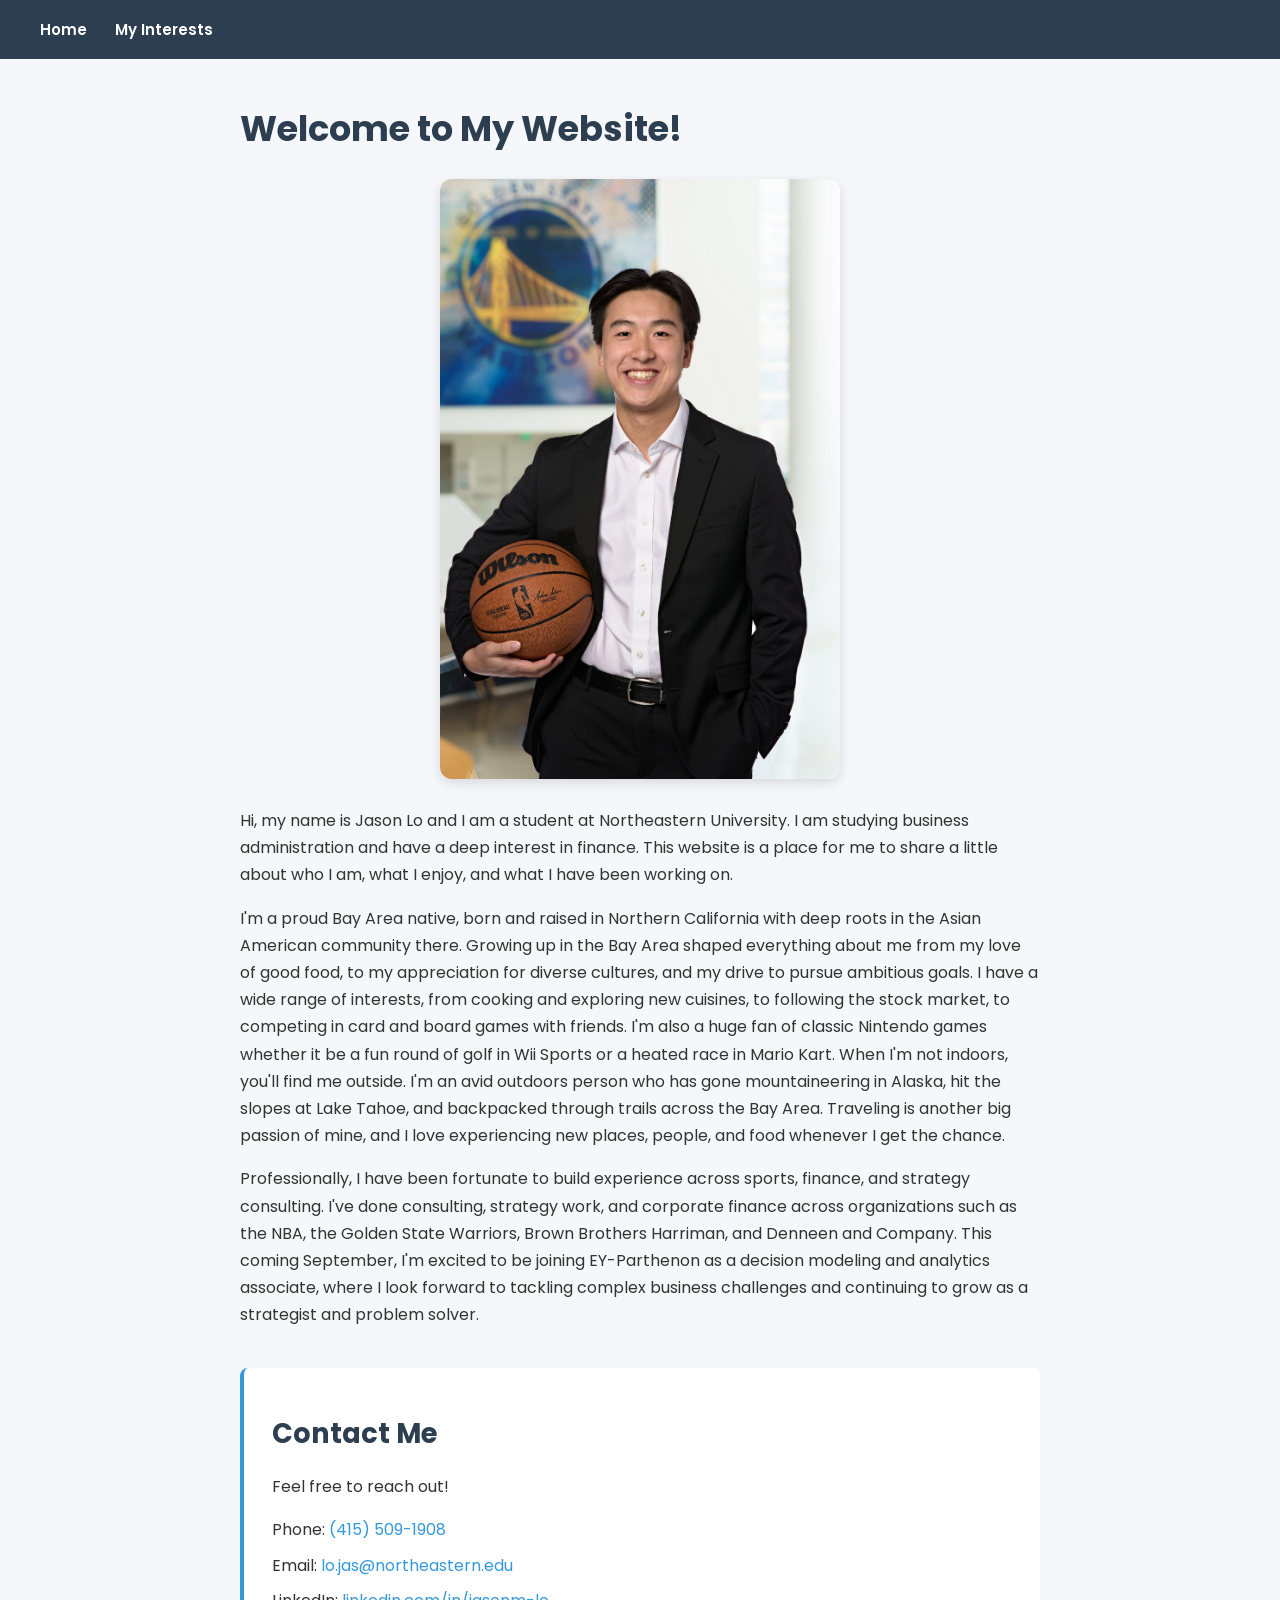
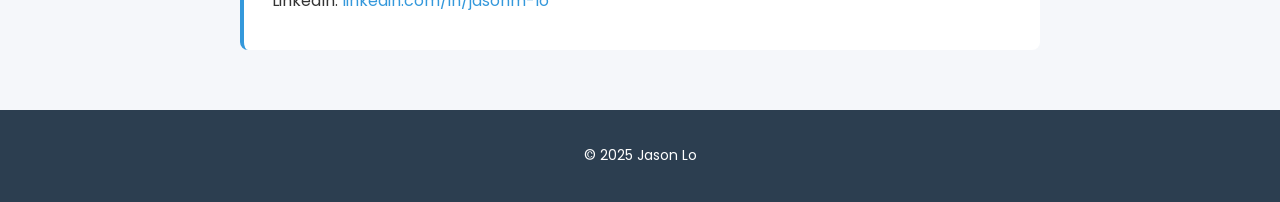
<file: index.html>
<!DOCTYPE html>
<html lang="en">
<head>
  <meta charset="UTF-8" />
  <meta name="viewport" content="width=device-width, initial-scale=1.0"/>
  <title>Your Name | Home</title>
  <link rel="stylesheet" href="style.css" />
  <!-- Custom font from Google Fonts (counts as customization #1) -->
  <link href="https://fonts.googleapis.com/css2?family=Poppins:wght@400;600;700&display=swap" rel="stylesheet"/>
</head>
<body>

  <!-- Navigation -->
  <header>
    <nav>
      <a href="index.html">Home</a>
      <a href="interests.html">My Interests</a>
    </nav>
  </header>

  <!-- Main Content -->
  <main>
    <h1>Welcome to My Website!</h1>

    <img src="profile.jpg" alt="A photo of me" class="profile-img" />

    <section class="intro">
      <p>
        Hi, my name is Jason Lo and I am a student at Northeastern University.
        I am studying business administration and have a deep interest in finance.
        This website is a place for me to share a little about who I am,
        what I enjoy, and what I have been working on.
      </p>
      <p>
        I'm a proud Bay Area native, born and raised in Northern California with deep roots 
        in the Asian American community there. Growing up in the Bay Area shaped everything 
        about me from my love of good food, to my appreciation for diverse cultures, and my 
        drive to pursue ambitious goals. I have a wide range of interests, from cooking and 
        exploring new cuisines, to following the stock market, to competing in card and board 
        games with friends. I'm also a huge fan of classic Nintendo games whether it be a fun
        round of golf in Wii Sports or a heated race in Mario Kart. When I'm not indoors, 
        you'll find me outside. I'm an avid outdoors person who has gone mountaineering in Alaska, hit 
        the slopes at Lake Tahoe, and backpacked through trails across the Bay Area. 
        Traveling is another big passion of mine, and I love experiencing new places, 
        people, and food whenever I get the chance.
      </p>
      <p>
        Professionally, I have been fortunate to build experience across sports, finance, 
        and strategy consulting. I've done consulting, strategy work, and corporate finance across
        organizations such as the NBA, the Golden State Warriors, Brown Brothers Harriman, and 
        Denneen and Company. This coming September, I'm excited to be joining EY-Parthenon 
        as a decision modeling and analytics associate, where I look forward to tackling 
        complex business challenges and continuing to grow as a strategist and problem solver.
      </p>
    </section>

    <!-- Contact Section -->
    <section class="contact">
      <h2>Contact Me</h2>
      <p>Feel free to reach out!</p>
      <ul>
        <li>Phone: <a href="tel:4155091908">(415) 509-1908</a></li>
        <li>Email: <a href="mailto:lo.jas@northeastern.edu">lo.jas@northeastern.edu</a></li>
        <li>LinkedIn: <a href="https://www.linkedin.com/in/jasonm-lo/" target="_blank">linkedin.com/in/jasonm-lo</a></li>
      </ul>
    </section>
  </main>

  <footer>
    <p>&copy; 2025 Jason Lo</p>
  </footer>

</body>
</html>
</file>
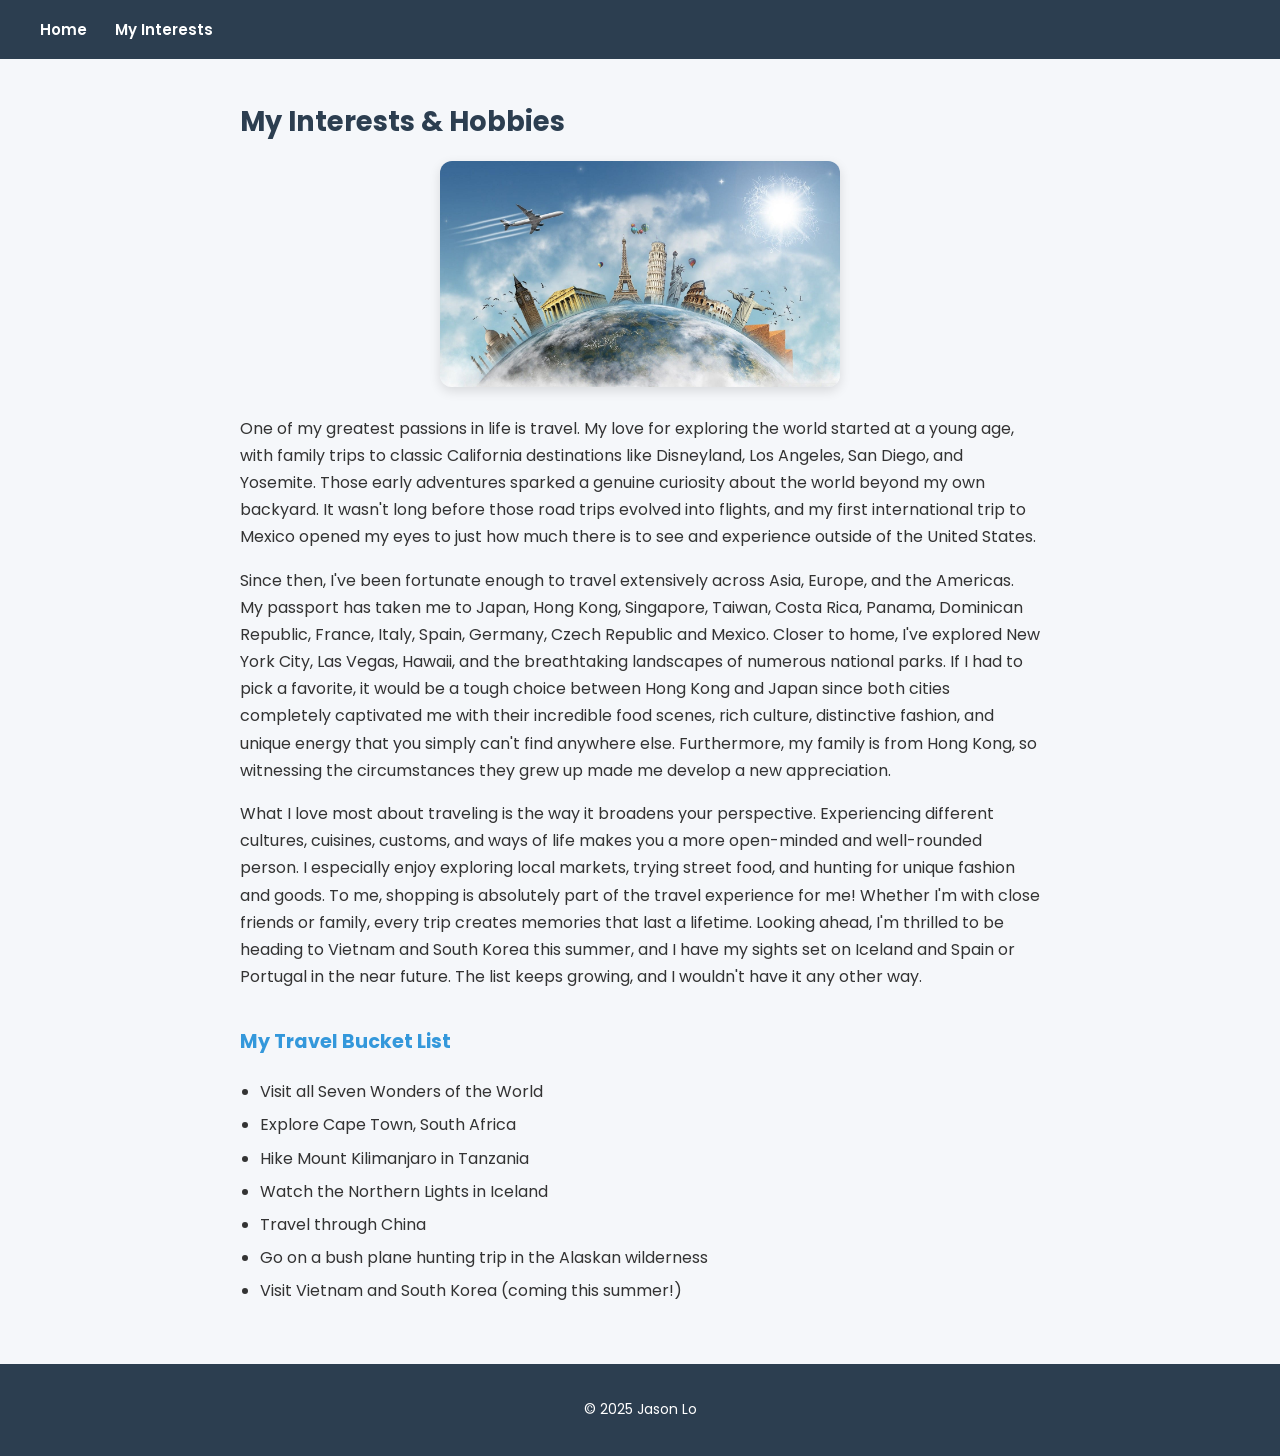
<file: interests.html>
<!DOCTYPE html>
<html lang="en">
<head>
  <meta charset="UTF-8" />
  <meta name="viewport" content="width=device-width, initial-scale=1.0"/>
  <title>Jason Lo | My Interests</title>
  <link rel="stylesheet" href="style.css" />
  <link href="https://fonts.googleapis.com/css2?family=Poppins:wght@400;600;700&display=swap" rel="stylesheet"/>
</head>
<body>

  <!-- Navigation -->
  <header>
    <nav>
      <a href="index.html">Home</a>
      <a href="interests.html">My Interests</a>
    </nav>
  </header>

  <main>
    <!-- h2 is smaller than the h1 used on the Home Page -->
    <h2>My Interests & Hobbies</h2>

    <img src="interest.jpg" alt="An image related to my interests" class="profile-img" />

    <section class="intro">
      <p>
        One of my greatest passions in life is travel. My love for exploring the world 
        started at a young age, with family trips to classic California destinations like 
        Disneyland, Los Angeles, San Diego, and Yosemite. Those early adventures sparked 
        a genuine curiosity about the world beyond my own backyard. It wasn't long before 
        those road trips evolved into flights, and my first international 
        trip to Mexico opened my eyes to just how much there is to see and experience 
        outside of the United States.
      </p>
      <p>
        Since then, I've been fortunate enough to travel extensively across Asia, Europe, 
        and the Americas. My passport has taken me to Japan, 
        Hong Kong, Singapore, Taiwan, Costa Rica, Panama, Dominican Republic, France,
        Italy, Spain, Germany, Czech Republic and Mexico. Closer to home, I've explored New York City, 
        Las Vegas, Hawaii, and the breathtaking landscapes of numerous national parks.
        If I had to pick a favorite, it would be a tough choice between Hong Kong and Japan since both cities 
        completely captivated me with their incredible food scenes, rich culture, 
        distinctive fashion, and unique energy that you simply can't find anywhere else. Furthermore, my family
        is from Hong Kong, so witnessing the circumstances they grew up made me develop a new appreciation.
      </p>
      <p>
        What I love most about traveling is the way it broadens your perspective. 
        Experiencing different cultures, cuisines, customs, and ways of life makes you 
        a more open-minded and well-rounded person. I especially enjoy exploring local 
        markets, trying street food, and hunting for unique fashion and goods. To me, shopping 
        is absolutely part of the travel experience for me! Whether I'm with close friends 
        or family, every trip creates memories that last a lifetime. Looking ahead, I'm 
        thrilled to be heading to Vietnam and South Korea this summer, and I have my sights 
        set on Iceland and Spain or Portugal in the near future. The list keeps growing, 
        and I wouldn't have it any other way.
      </p>
    </section>

    <!-- Bucket list section -->
    <section>
      <h3>My Travel Bucket List</h3>
      <ul>
        <li>Visit all Seven Wonders of the World</li>
        <li>Explore Cape Town, South Africa</li>
        <li>Hike Mount Kilimanjaro in Tanzania</li>
        <li>Watch the Northern Lights in Iceland</li>
        <li>Travel through China</li>
        <li>Go on a bush plane hunting trip in the Alaskan wilderness</li>
        <li>Visit Vietnam and South Korea (coming this summer!)</li>
      </ul>
    </section>
  </main>

  <footer>
    <p>&copy; 2025 Jason Lo</p>
  </footer>

</body>
</html>
</file>
<file: style.css>
/* =============================================
   CUSTOMIZATION #1: Custom Font (Google Fonts)
   ============================================= */
body {
  font-family: 'Poppins', sans-serif;
  font-size: 16px;
  line-height: 1.7;
}

/* =============================================
   CUSTOMIZATION #2: Cohesive Color Scheme
   ============================================= */
:root {
  --primary:   #2c3e50;   /* dark navy   */
  --accent:    #3498db;   /* blue        */
  --bg:        #f5f7fa;   /* light grey  */
  --text:      #333333;
  --white:     #ffffff;
}

body {
  background-color: var(--bg);
  color: var(--text);
  margin: 0;
}

a {
  color: var(--accent);
  text-decoration: none;
}

a:hover {
  text-decoration: underline;
}

/* =============================================
   CUSTOMIZATION #3: Custom Margins, Padding & Layout
   ============================================= */
header {
  background-color: var(--primary);
  padding: 16px 40px;
}

nav a {
  color: var(--white);
  margin-right: 24px;
  font-weight: 600;
  font-size: 15px;
}

nav a:hover {
  color: var(--accent);
  text-decoration: none;
}

main {
  max-width: 800px;
  margin: 40px auto;
  padding: 0 24px;
}

h1 {
  font-size: 2.2rem;
  color: var(--primary);
  margin-bottom: 20px;
}

h2 {
  font-size: 1.7rem;
  color: var(--primary);
  margin-bottom: 16px;
}

h3 {
  font-size: 1.2rem;
  color: var(--accent);
}

.profile-img {
  width: 100%;
  max-width: 400px;
  display: block;
  margin: 0 auto 28px auto;
  border-radius: 12px;
  box-shadow: 0 4px 12px rgba(0,0,0,0.12);
}

.intro {
  margin-bottom: 36px;
}

.contact {
  background-color: var(--white);
  border-left: 4px solid var(--accent);
  padding: 20px 28px;
  border-radius: 8px;
  margin-top: 40px;
}

.contact ul {
  list-style: none;
  padding: 0;
}

.contact ul li {
  margin: 8px 0;
}

ul {
  padding-left: 20px;
}

li {
  margin: 6px 0;
}

footer {
  text-align: center;
  padding: 20px;
  margin-top: 60px;
  background-color: var(--primary);
  color: var(--white);
  font-size: 14px;
}
</file>
